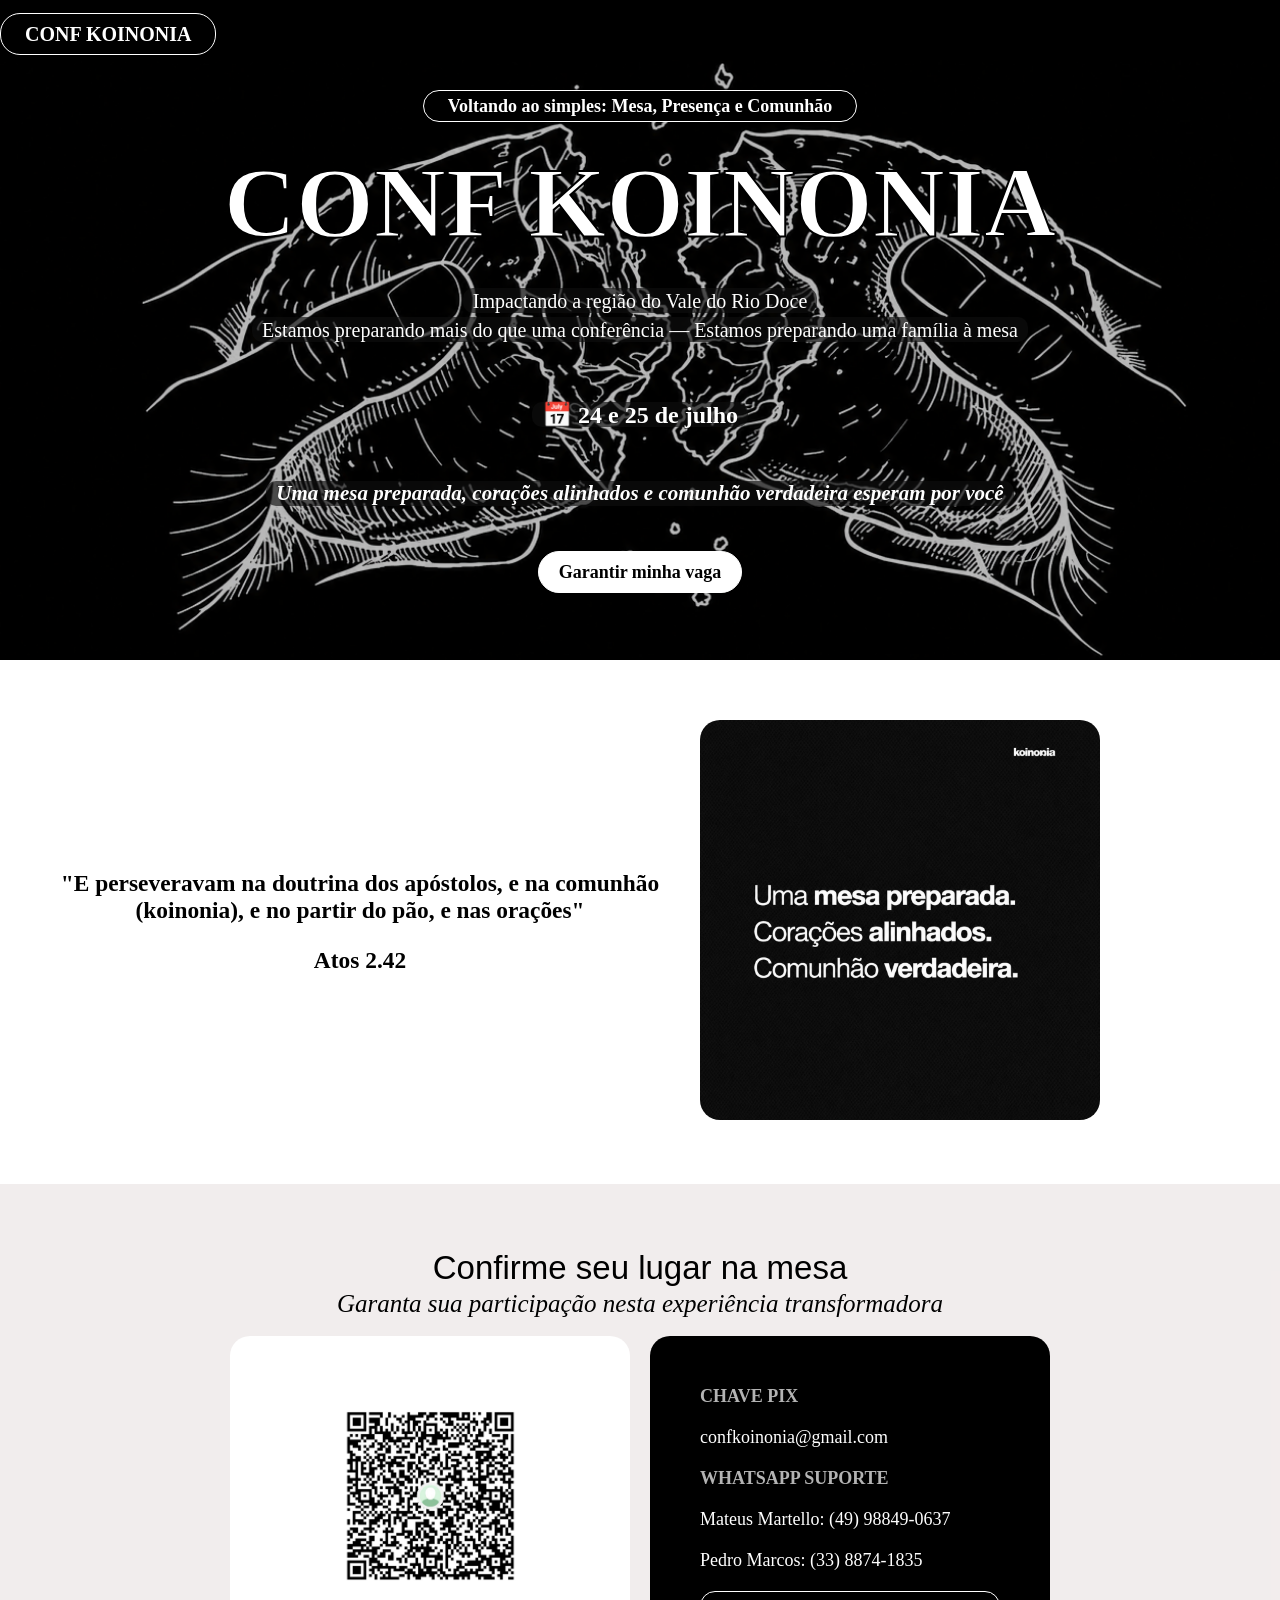
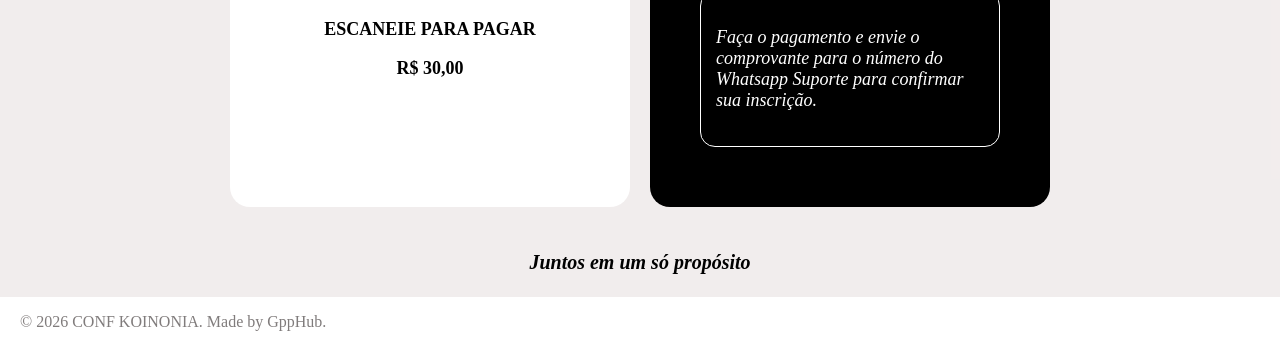
<file: index.html>
<!DOCTYPE html>
<html lang="pt-BR">
<head>
    <meta charset="UTF-8">
    <meta name="viewport" content="width=device-width, initial-scale=1.0">
    <title>CONF KOINONIA</title>
    <link rel="stylesheet" href="./CSS K/koinonia.css">
</head>
<body>
    <div class="container">

        <!--Header-->
        <header>
            <p class="logo">CONF KOINONIA</p>
        </header>

        <!--Main Page-->
        <section class="main">
            <div class="main_img">
                <div class="content">
                    <p class="box_text">Voltando ao simples: Mesa, Presença e Comunhão</p>
                    <h1>CONF KOINONIA</h1>
                    <p class="text">Impactando a região do Vale do Rio Doce</p>
                    <p class="text_two">Estamos preparando mais do que uma conferência — Estamos preparando uma família à mesa</p>                
                    <p class="date">&#128197; 24 e 25 de julho</p>
                    <p class="text_style">Uma mesa preparada, corações alinhados e comunhão verdadeira esperam por você</p>
                    <a href="#final"> Garantir minha vaga </a>
                </div>
            </div>
        </section>

        <!--Midle Page-->
        <section class="midle">
            <div class="conteudo">
                <h3>"E perseveravam na doutrina dos apóstolos, e na comunhão (koinonia), e no partir do pão, e nas orações" </h3>
                <h3>Atos 2.42</h3>
            </div>

            <div class="image">
                <img src="Img K/Mesa, Coracao e Comunhao.jpg" alt="imagem mesa, coracao e comunhao">
            </div>
        </section>

        <!--Final Page-->
        <section id="final" class="final">
            <div class="text-center">
                <h2>Confirme seu lugar na mesa</h2>
                <p>Garanta sua participação nesta experiência transformadora</p>
            </div>

            <div class="payment">
                <div class="qr-code">
                    <img src="Img K/qrk.jpeg" alt="QR Code PIX">
                    <p>Escaneie para pagar</p>
                    <p>R$ 30,00</p>
                </div>

                <div class="payment-info">
                    <span>CHAVE PIX</span>
                    <p>confkoinonia@gmail.com</p>
                    <span>WHATSAPP SUPORTE</span>
                    <p>Mateus Martello:  (49) 98849-0637</p>
                    <p>Pedro Marcos:  (33) 8874-1835</p>
                    <div class="info">
                        <p>Faça o pagamento e envie o comprovante para o número do Whatsapp Suporte para confirmar sua inscrição.</p>
                    </div>
                </div>
            </div>

            <div class="text-final">
                <p>Juntos em um só propósito</p>
            </div>
        </section>

        <!--Footer-->
        <footer>
            <p class="GppHub">© 2026 CONF KOINONIA. Made by GppHub.</p>
        </footer>
    </div>
</body>
</html>
</file>
<file: CSS K/koinonia.css>
/* CSS da CONF KOINONIA */

body {
    color: #000;
    background-color: #ffffff;
    margin: 0;
    padding: 0;
    border-width: 0;
    border-style: solid;
    border-color: #ffffff;
}

.container {
    margin-left: auto;
    margin-right: auto;
    padding: 0;
}

/* Header */
header {
    background-color: #000;
    padding-top: 8px;
}

p.logo {
    display: inline-flex;
    height: 40px;
    border: solid #fff 1px;
    border-radius: 20px;
    text-decoration: none;
    padding: 0 24px;
    align-items: center;
    justify-content: center;
    margin-top: 5px;
    margin-bottom: 5px;
    color: #fff;
    font-weight: 600;
    font-size: 20px;
}

/* Main Page */
.main_img {
    background-image: url("../Img\ K/Bread.png");
    background-size: cover;
    background-position: center;
    background-repeat: no-repeat;
    width: 100%;
    min-height: 500px;
    display: flex;
    align-items: center;
    justify-content: center;
}

div.content {
    background-color: #00000044;
    width: 100%;
    height: 600px;
    text-align: center;
    display: flex;
    flex-direction: column;
    align-items: center;
}

p.box_text {
    display: inline-flex;
    height: 30px;
    border: solid #ffffff 1px;
    border-radius: 50px;
    text-decoration: none;
    padding: 0 24px;
    align-items: center;
    justify-content: center;
    margin-top: 30px;
    margin-bottom: 16px;
    color: #fff;
    background-color: #000;
    font-weight: 600;
    font-size: 18px;
}

div.content h1 {
    font-size: 100px;
    line-height: 1.1;
    margin-top: 10px;
    margin-bottom: 5px;
    font-weight: 600;
    font-family:Cambria, Cochin, Georgia, Times, 'Times New Roman', serif;
    color: #fff;
    -webkit-text-stroke: 2px #000;
}

p.text {
    font-size: 20px;
    line-height: 1.6;
    font-weight: 400;
    margin-top: 25px;
    margin-bottom: 2px;
    color: #fff;
    background-color: #0f0e0ea4;
    display: inline-flex;
    border-radius: 10px;
    height: 25px;
    padding: 0 10px;
    align-items: center;
    justify-content: center;
}

p.text_two {
    font-size: 20px;
    line-height: 1.6;
    font-weight: 400;
    margin-top: 2px;
    color: #fff;
    background-color: #0f0e0ea4;
    display: inline-flex;
    border-radius: 10px;
    height: 25px;
    padding: 0 10px;
    align-items: center;
    justify-content: center;
}

p.date {
    font-size: 24px;
    font-weight: 800;
    color: #fff;
    background-color: #0f0e0ea4;
    display: inline-flex;
    border-radius: 10px;
    height: 25px;
    padding: 0 10px;
    align-items: center;
    justify-content: center;
    margin-top: 40px;
}

p.text_style {
    font-size: 21px;
    line-height: 1.6;
    font-weight: 600;
    font-style: italic;
    color: #fff;
    margin-top: 30px;
    margin-bottom: 5px;
    background-color: #0f0e0ea4;
    display: inline-flex;
    border-radius: 10px;
    height: 25px;
    padding: 0 10px;
    align-items: center;
    justify-content: center;
}

a {
    display: inline-flex;
    height: 40px;
    border: solid #ffffff 1px;
    border-radius: 50px;
    text-decoration: none;
    padding: 0 20px;
    align-items: center;
    justify-content: center;
    margin-top: 40px;
    margin-bottom: 5px;
    color: #000;
    background-color: #ffffff;
    font-weight: 600;
    font-size: 18px;
}

a:hover {
    border: solid #fff 1px;
    color: #fff;
    background: #000;
}

/* Midle Page */
.midle {
    display: grid;
    grid-template-columns: 1fr 1fr;
    align-items: center;

    gap: 40px;
    padding: 60px;    
}

div.conteudo {
    font-size: 20px;
    font-weight: 400;
    width: 600px;
    justify-content: center;
    text-align: center;
}

div.image img {
    width: 400px;
    height: auto;
    border-radius: 20px;
    line-height: 1.6;
}

/* Final Page */
.final {
    background-color: #f0ebebe0;
    width: 100%;
    padding-top: 25px;
}

div.text-center h2 {
    font-size: 33px;
    line-height: 1.3;
    font-weight: 300;
    font-family: Impact, Haettenschweiler, 'Arial Narrow Bold', sans-serif;
    height: 25px;
    align-items: center;
    justify-content: center;
    display: flex;
    padding-top: 20px;
    margin-bottom: 10px;
}

div.text-center p {
    font-size: 25px;
    font-weight: 400;
    font-style: italic;
    line-height: 1.3;
    height: 25px;
    margin-top: 5px;
    margin-bottom: 20px;
    align-items: center;
    justify-content: center;
    display: flex;
}

.payment {
    display: flex;
    flex-direction: row;
    justify-content: center;
    gap: 20px;
    margin-bottom: 40px;
}

.qr-code {
    background-color: #fff;
    color: #000;

    border-radius: 20px;
    padding: 50px;
    width: 300px;
    max-width: 90%;

    font-size: 18px;
    font-weight: 600;
    text-transform: uppercase;

    justify-content: center;
    align-items: center;
    text-align: center;
}

.qr-code img {
    width: 200px;
    max-width: 90%;
    height: 200px;
    object-fit: cover;
    margin-top: 10px;
}

.payment-info {
    background-color: #000;
    color: #fff;

    border-radius: 20px;
    padding: 50px;
    width: 300px;
    max-width: 90%;

    font-size: 18px;
    font-weight: 400;
}

.payment-info span {
    font-size: 18px;
    font-weight: 700;
    opacity: 0.7;
    margin-top: 20px;
    margin-bottom: 20px;
}

.payment-info p {
    margin-top: 20px;
    margin-bottom: 20px;
    font-size: 18px;
}

div.info {
    font-size: 18px;
    font-style: italic;

    background-color: #00000067;
    border: solid #fff 1px;
    border-radius: 15px;

    padding: 15px;
    margin-top: 20px;
    margin-bottom: 10px;
}

div.text-final p {
    font-size: 20px;
    font-weight: 600;
    font-style: italic;
    line-height: 1.3;
    height: 30px;
    align-items: center;
    justify-content: center;
    display: flex;
    padding-bottom: 20px;
    margin-bottom: 0;
}

/* Footer */
footer {
    background-color: #ffffff;
    color: #807c7c;
    margin-left: 20px;
    }

p.GppHub {
    margin-top: 5px;
    margin-bottom: 5px;
    display: inline-flex;
    height: 40px;
    align-items: center;
}

/* ========================= */
/* RESPONSIVIDADE */
/* ========================= */

@media (max-width: 1024px) {

    div.content h1 {
        font-size: 70px;
    }

    div.conteudo {
        width: 100%;
    }

    div.image img {
        width: 300px;
    }
}

@media (max-width: 768px) {

    /* HEADER */
    header {
        display: flex;
        justify-content: center;
    }

    /* MAIN */
    .main_img {
        min-height: auto;
    }

    div.content {
        width: 100%;
        height: auto;
        padding: 40px 20px;
    }

    div.content h1 {
        font-size: 50px;
        -webkit-text-stroke: 1px #000;
    }

    p.box_text,
    p.text,
    p.text_two,
    p.date,
    p.text_style {
        font-size: 16px;
        height: auto;
        padding: 10px 15px;
        text-align: center;
    }

    a {
        font-size: 16px;
    }

    /* MIDDLE */
    .midle {
        grid-template-columns: 1fr;
        text-align: center;
        padding: 40px 20px;
    }

    div.conteudo {
        width: 100%;
        font-size: 18px;
    }

    div.image {
        display: flex;
        justify-content: center;
    }

    div.image img {
        width: 90%;
        max-width: 350px;
    }

    /* FINAL */
    .final {
        height: auto;
        padding: 0px;
    }

    .payment {
        flex-direction: column;
        align-items: center;
    }

    .qr-code,
    .payment-info {
        max-width: 350px;
        padding: 30px;
    }

    div.text-center h2 {
        font-size: 28px;
        height: auto;
        text-align: center;
    }

    div.text-center p,
    div.text-final p {
        font-size: 18px;
        height: auto;
        text-align: center;
    }
}

@media (max-width: 480px) {

    div.content h1 {
        font-size: 38px;
    }

    p.box_text,
    p.text,
    p.text_two,
    p.date,
    p.text_style {
        font-size: 14px;
    }

    .qr-code img {
        width: 160px;
        height: 160px;
    }

    p.logo {
        font-size: 16px;
    }
}
</file>
